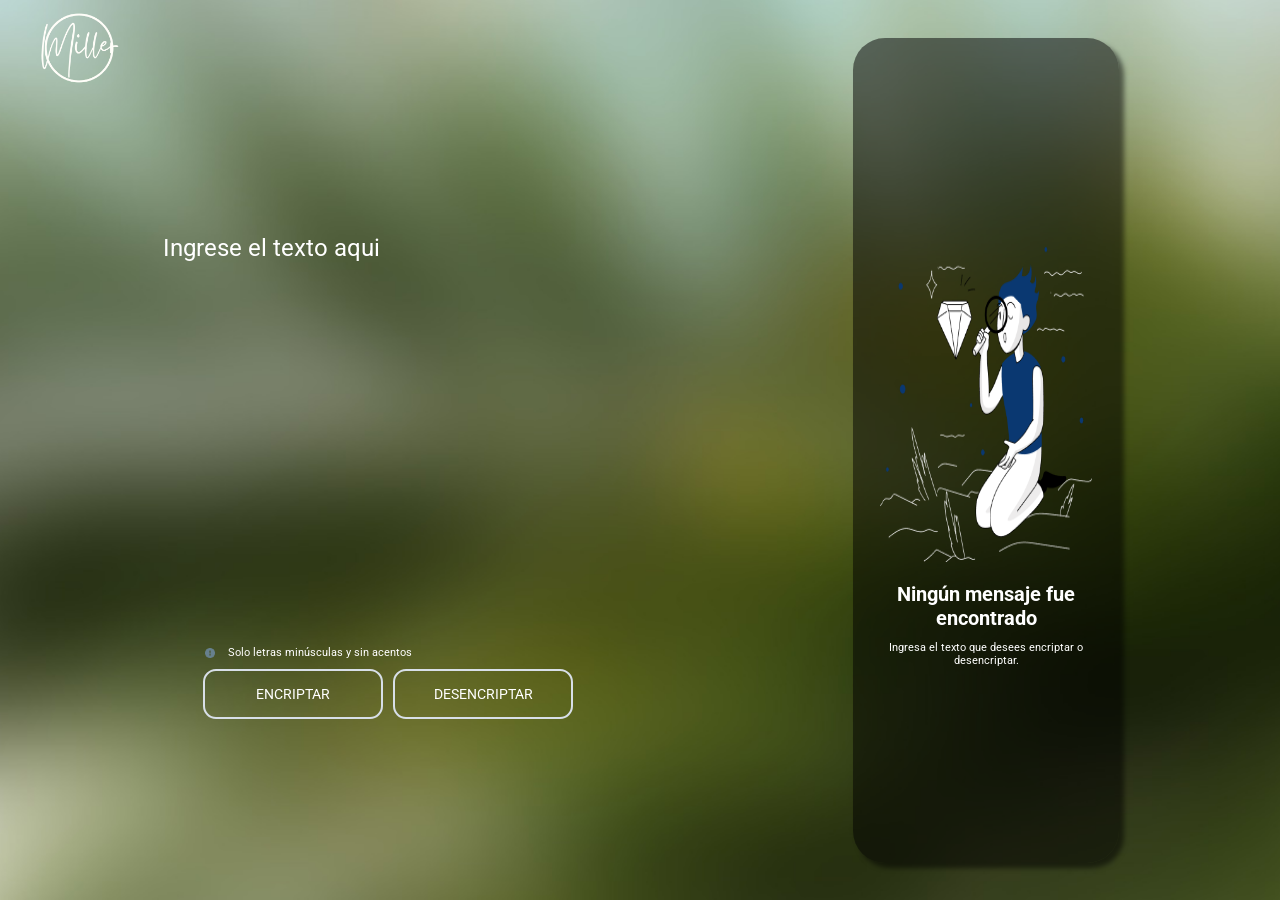
<file: index.html>
<!DOCTYPE html>
<html lang="en">
    <link rel="stylesheet" href="style.css">
<head>
    <meta charset="UTF-8">
    <meta name="viewport" content="width=device-width, initial-scale=1.0">
    <title>Encriptador de Texto</title>
    <style>
        @import url('https://fonts.googleapis.com/css2?family=Cormorant+Garamond:ital,wght@0,300;0,400;0,500;0,600;0,700;1,300;1,400;1,500;1,600;1,700&family=Hanken+Grotesk:wght@600&family=Inter:wght@100..900&family=Roboto:ital,wght@0,100;0,300;0,400;0,500;0,700;0,900;1,100;1,300;1,400;1,500;1,700;1,900&display=swap');
        </style>
</head>
<header>
    <div class="logoUno">
        <a href="https://millerdiaz.github.io/"><img src="images/logoMiller.png" alt="alura" width="400px"></a>
    </div>
</header>
<body>
    
<div class="parteIzquierda">
    
    <textarea id="textArea" placeholder="Ingrese el texto aqui" ></textarea> 
    
    <div class="pieTexArea">
        <img src="images/bi_exclamation-circle-fill-1.png">
        <label  textarea>Solo letras minúsculas y sin acentos</label>
    </div>
    
    <div class="button">
        <button class="encriptar" >ENCRIPTAR</button>
        <button  class="desencriptar">DESENCRIPTAR</button>
    </div>
</div>

<div class="parteDerecha">
    <img src="images/Muñeco.png" width="336px" height="304px">

    <div class="mensajeMuñeco">
        <h2 >Ningún mensaje fue encontrado</h2>
        <p>Ingresa el texto que desees encriptar o desencriptar.</p>
    </div>

    
</div>
  
<script src="encriptador.js"></script>
</body>
</html>
</file>
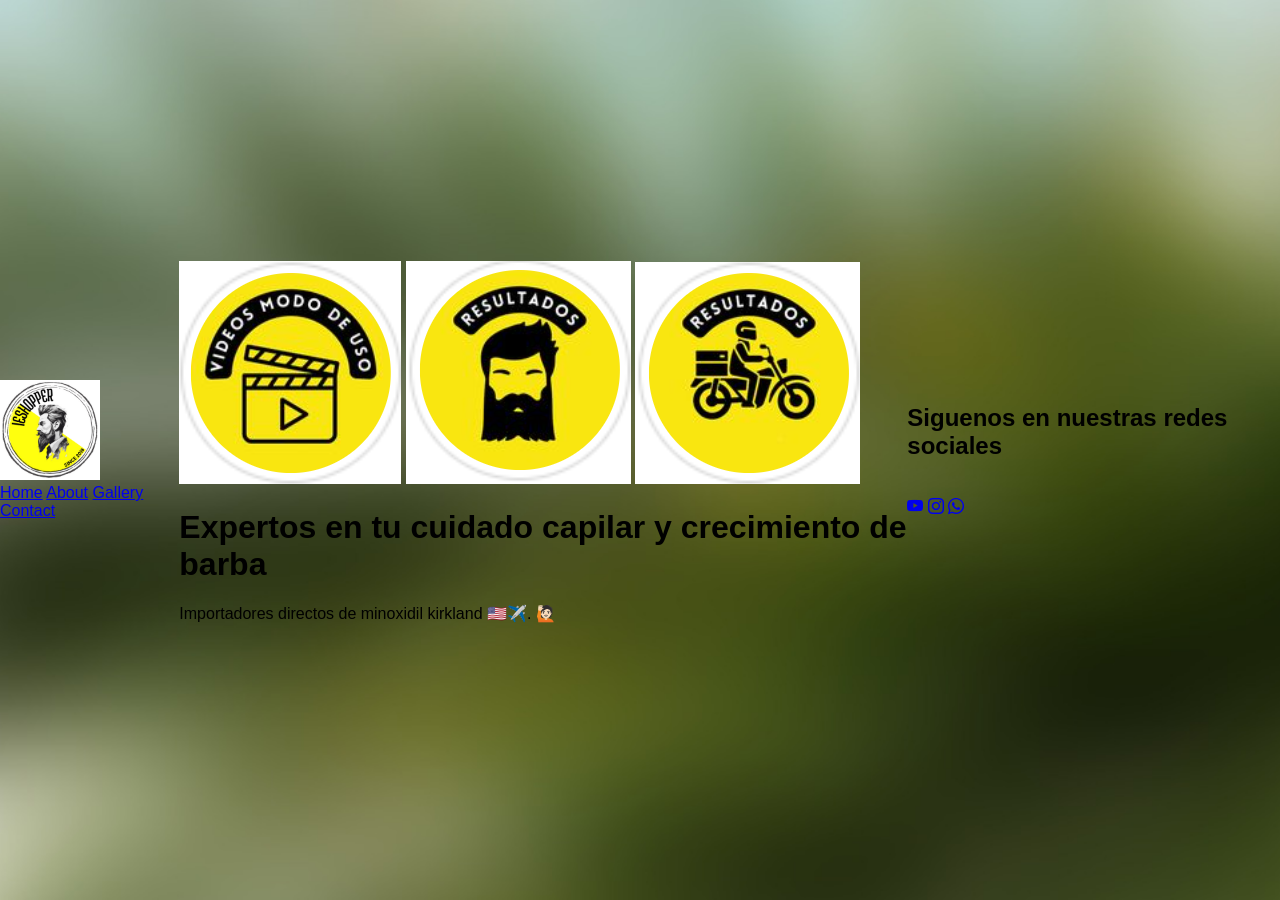
<file: primerProyecto.html>
<!DOCTYPE html>
<html lang="en">
<head>
    <meta charset="UTF-8">
    <link rel="stylesheet" href="https://cdn.jsdelivr.net/npm/bootstrap-icons@1.11.3/font/bootstrap-icons.min.css">
    <link rel="stylesheet" href="style.css">
    <title>Primer Proyecto</title>
</head>

<header class="header">
    <img src="logoieshopper.png" class="logo" width="100px">
    <nav class="enlaces">
        <a href="https://taplink.at/en/?utm_source=pages&utm_medium=minoxidilieshoppercolombia" target="_blank">Home</a>
        <a href="#">About</a>
        <a href="#">Gallery</a>
        <a href="#">Contact</a>
    </nav>
</header>
<body>
<main>
<div class="imagenes">
    <img src="modoUso.png" >
    <img src="resultados.png" >
    <img src="entrega.png" >
    
</div>

<h1>Expertos en tu cuidado capilar y crecimiento de barba</h1>
<p>Importadores directos de minoxidil kirkland 🇺🇸✈️. 🙋🏻</p>
</main>
</body>

<div class="footer">
    <h2>Siguenos en nuestras redes sociales</h2><br>
    
    <a href="https://www.youtube.com/watch?v=fsXhhFA5v3k" target="_blank"><i class="bi bi-youtube"></i></a>
    <a href="https://www.instagram.com/minoxidilieshopper/" target="_blank"><i class="bi bi-instagram"></i></a>
    <a href="https://www.whatsapp.com/catalog/573506462548/?app_absent=0"><i class="bi bi-whatsapp"></i></a>
</div>

</html>
</file>
<file: style.css>
*{
    font-family: "Roboto", sans-serif;
    

}
body {
    
    background-image:url(images/fondo.jpg);
    display: flex;
    justify-content: center;
    align-items: center;
    height: 100vh;
    margin: 0;
    background-size: cover; /* Hace que la imagen cubra todo el contenedor */
    background-repeat: no-repeat; /* Evita que la imagen se repita */
    background-position: center;
}

.parteIzquierda, .parteDerecha {
    background:none;
    padding: 20px;
    border-radius: 32px;
    
}

.parteIzquierda {
    padding-left: 2px;
    margin-top: 40px;
    width: 50%;
    display: flex;
    flex-direction: column;
    align-items: center;

}

.logoUno img{
    position:absolute;
    top: 0;
    left: -112px;
    margin: 0;

    
}

.logoUno img:hover{
    filter: drop-shadow(0px 0px 12px #283618);
    
}

textarea {
   
   
    width: 100%; 
    background: none;
    border-style: none;
    height: 390px;
    margin-bottom: 20px;
    resize: none; 
}


.parteIzquierda img {
    width: 10px;
    height:10px;
    margin-right: 10px;
    vertical-align: middle;
}
#textArea{
    font-size: 24px;
    outline: none;
    margin-top: 10px;
    color: white;
}

.pieTexArea{
    
    padding-right: 350px;
    padding-bottom: 10px;
    font-size:70%;
    color: white;
}

::placeholder{
    color: white;

}

.label {
 
    color: #090c9b;
    font-size: 14px;
    margin-top: 30px;
    margin-bottom: 20px;
    display: inline-flex;
   
}

.button {
    display: flex;
    margin-right: 180px;
    
    
}
.button button{
    color: white;
    border-color: #D8DFE8;
    border-style: solid;
    align-items: start;
    border-radius: 13px;
    width:180px ;
    height: 50px;
    margin-right: 10px;
    cursor: pointer;
    
}
.nuevo-boton{
    background:transparent;
    font-size:14PX;
    color: white;
    border-color: #D8DFE8;
    border-style: solid;
    align-items: start;
    border-radius: 13px;
    width:180px ;
    height: 50px;
    cursor: pointer;
}
.nuevo-boton:hover{
    background-color: #6a994e;
    font-size: large;
    background-color: #6a994e;
    font-weight: bold; 
    font-size: large;
    font-weight: bold; 
    color: white;
}


.encriptar {
    background:transparent;
    font-size: 14PX;
    padding: 10px 20px;
    margin-right: 0px;
    
}
.encriptar:hover{
    
    background-color: #6a994e;
    font-size: large;
    font-weight: bold; 
}

.desencriptar {
    font-size: 14PX;
    background:transparent;
    
}

.desencriptar:hover{
    background-color: #6a994e;
    font-size: large;
    font-weight:bold 600;  
}
.parteDerecha {
    margin-left:30px;
    background-color:rgba(0, 0, 0,0.5);
    box-shadow: 5px 5px 5px 0px rgba(0, 0, 0,0.5);
    padding: 5px 5px 10px 5px;
    width: 20%;
    height: 90%;
    display: flex;
    flex-direction: column;
    align-items: center;
    justify-content: center;
    text-align: center;
    
}
.parteDerecha:hover{
    background-color: rgba(194, 197, 170, 0.4);  /*Fondo #c2c5aa con 70% de opacidad al pasar el cursor */

}
.mensajeMuñeco h2 {
    font-size: 50px;
    color: white;
    margin: 20px 0 10px;
    font-size: 20px;   
}   
.textoProcesado{
    justify-content: flex-start;
    padding: 0px 0px 0px 0px;
    max-height: 100%;
    overflow: auto;
    font-size: 20px;
    color: #e9edc9;
    word-wrap: break-word;
    width: 100%;
    height: 100%;
    box-sizing: border-box;
}

.mensajeMuñeco p {
    font-size: 11px;
    color: white;
}

.parteDerecha img{
    padding-top: 30px;
    width: 83%;
    height: 39%;
}

@media (max-width: 1000px) {
    * {
        flex-direction: column;
    }
    
    .parteIzquierda{
        
        width: 400px;
        height: 400px;
    }
    #textArea{
        
        margin-bottom: 100px;
        padding: 0px 0px 0px 0px;
        max-height: 100%;
        overflow:auto;
        resize: none;
        font-size: 20px;
        color: #495057;
        width: 400px;
        height: 400px;
        box-sizing: border-box;
          
    }
    textarea#textArea{
        color: white;
    }

    .parteDerecha {
        width: 350px;
        height: 200px;
        margin: 10px 0;
        
    }
    .parteDerecha img{
        display: none;
    }

    .pieTexArea {
        
        padding-right: 10px;
        font-size: 60%;
        text-align: center; 
    }

    .button {
        display: flex;
        flex-direction: row;
        margin-right: 0;
        width: 100%;
        justify-content: center;
    }

    .button button {
        
        width: 45%;
        margin: 5px;
    }
    .logoUno img{
        flex-direction: column;

    }
   

    .nuevo-boton{
        width: 50%;
        height: 40%;
        align-self: center;
        display: block;
        margin-right: 0;   
    }
    

}



@media (max-width: 630px) {
    *{
        flex-direction: column;
        
    }
    
   .parteIzquierda{
    margin-top: 0;
    margin-left: 20px;
    padding: 0;

   }
   
    textarea#textArea{
        color: white;
        margin-bottom: 0;
        width: 50%;
        
    }
   
   .button {
  
    display: flex;
    flex-direction: column;
    align-items: center;
    width: 100%;
        
    }
  
    .logoUno{
        margin-bottom: 150px;

    }
    .nuevo-boton{
        width: 50%;
        height: 40%;
        align-self: center;
        display: block;
        margin-right: 0;   
    }
  
}
</file>
